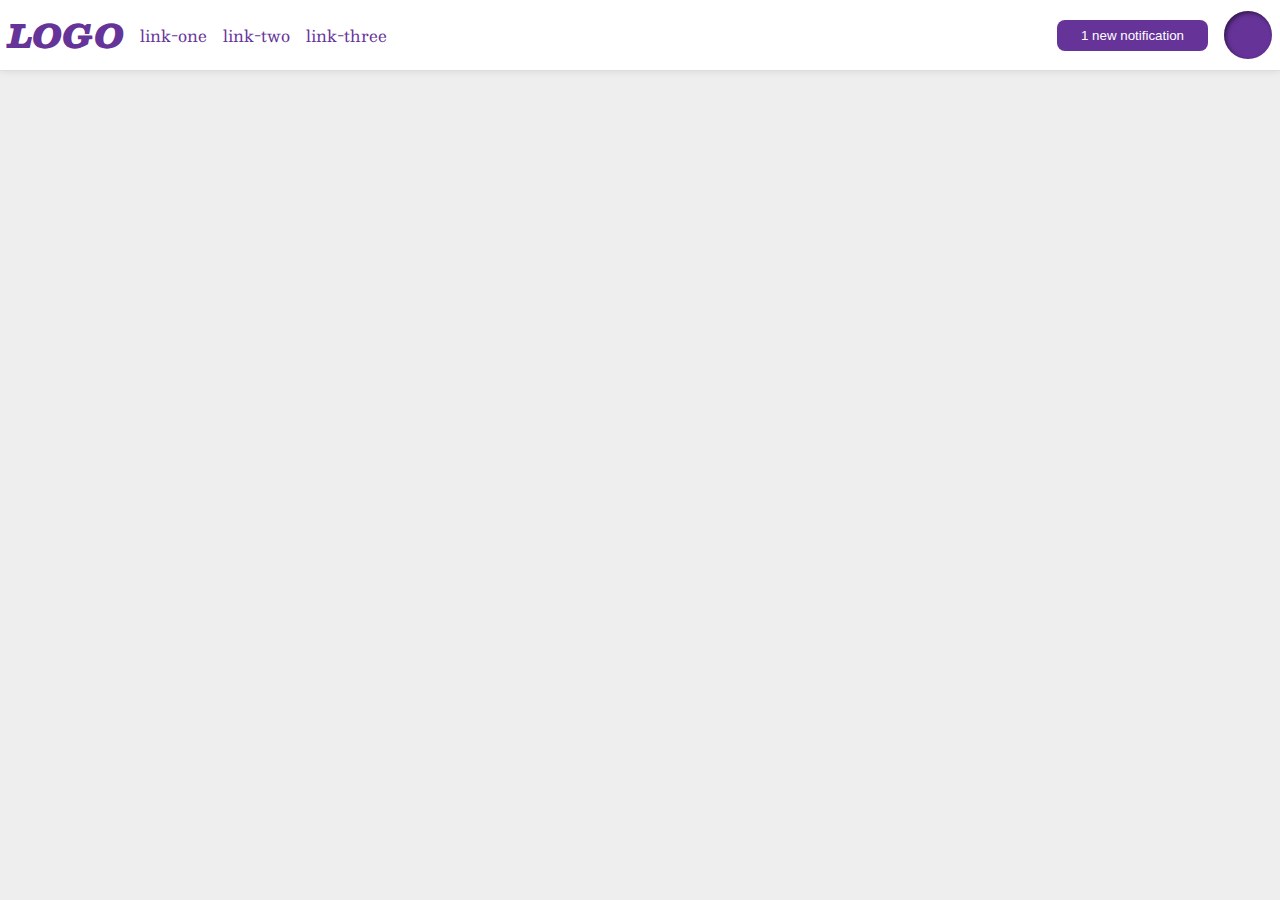
<file: flex/03-flex-header-2/index.html>
<!DOCTYPE html>
<html lang="en">
  <head>
    <meta charset="UTF-8">
    <meta http-equiv="X-UA-Compatible" content="IE=edge">
    <meta name="viewport" content="width=device-width, initial-scale=1.0">
    <title>Flex Header 2</title>
    <link rel="stylesheet" href="style.css">
  </head>
  <body>
    <div class="header">
      <div class="left">
        <div class="logo">
          LOGO
        </div>
        <ul class="links">
          <li><a href="google.com">link-one</a></li>
          <li><a href="google.com">link-two</a></li>
          <li><a href="google.com">link-three</a></li>
        </ul>
      </div>
      <div class="right">
        <button class="notifications">
          1 new notification
        </button>
        <div class="profile-image"></div>
      </div>
    </div>
  </body>
</html>
</file>
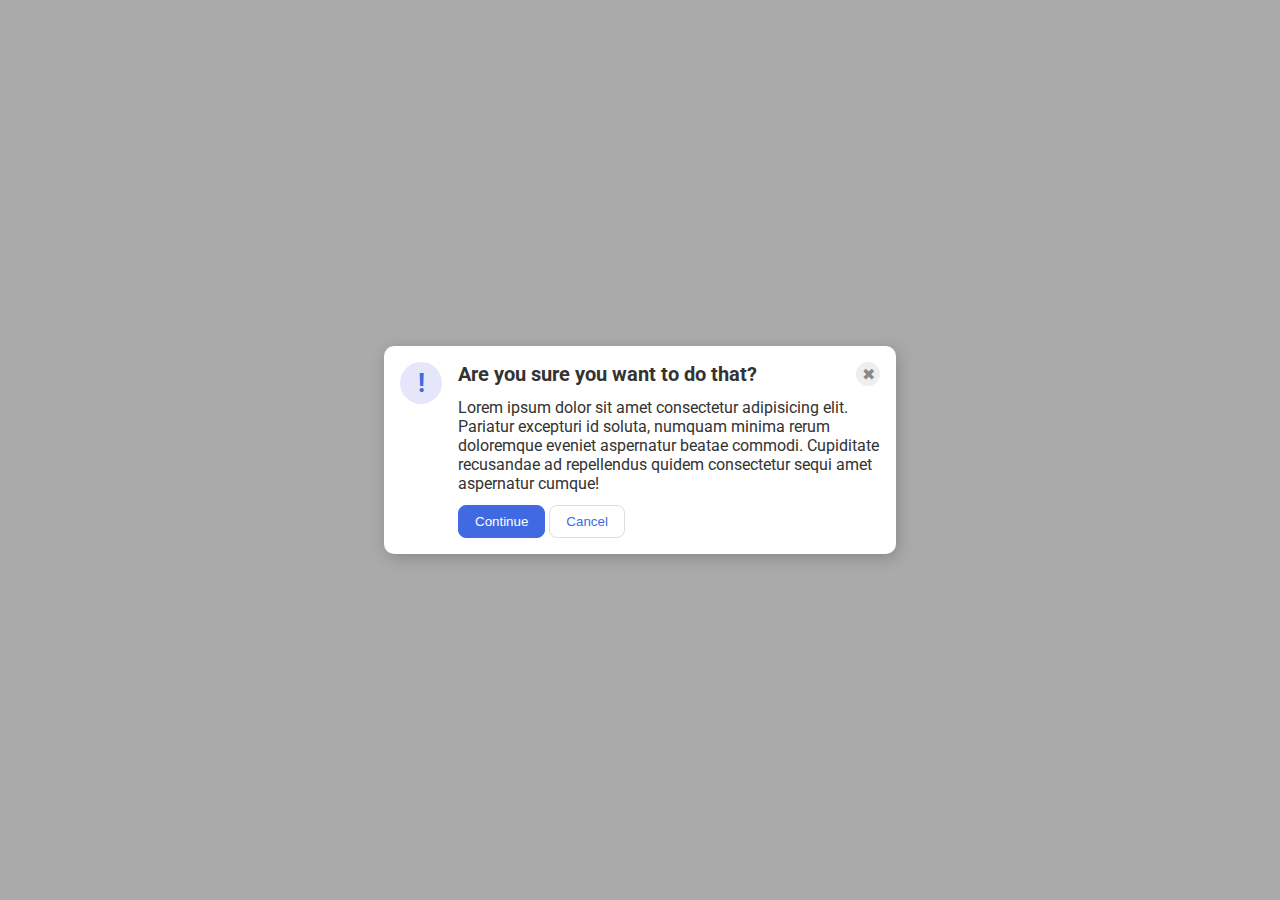
<file: flex/05-flex-modal/index.html>
<!DOCTYPE html>
<html lang="en">
  <head>
    <meta charset="UTF-8">
    <meta http-equiv="X-UA-Compatible" content="IE=edge">
    <meta name="viewport" content="width=device-width, initial-scale=1.0">
    <link rel="stylesheet" href="style.css">
    <title>Modal</title>
  </head>
  <body>
    <div class="modal">
      <div class="icon">!</div>
      <div class="content">
        <div class="top">
          <div class="header">Are you sure you want to do that?</div>
          <div class="close-button">✖</div>
        </div>
        <div class="text">Lorem ipsum dolor sit amet consectetur adipisicing elit. Pariatur excepturi id soluta, numquam minima rerum doloremque eveniet aspernatur beatae commodi. Cupiditate recusandae ad repellendus quidem consectetur sequi amet aspernatur cumque!</div>
        <div class="buttons">
          <button class="continue">Continue</button>
          <button class="cancel">Cancel</button>
        </div>
      </div>
    </div>
  </body>
</html>
</file>
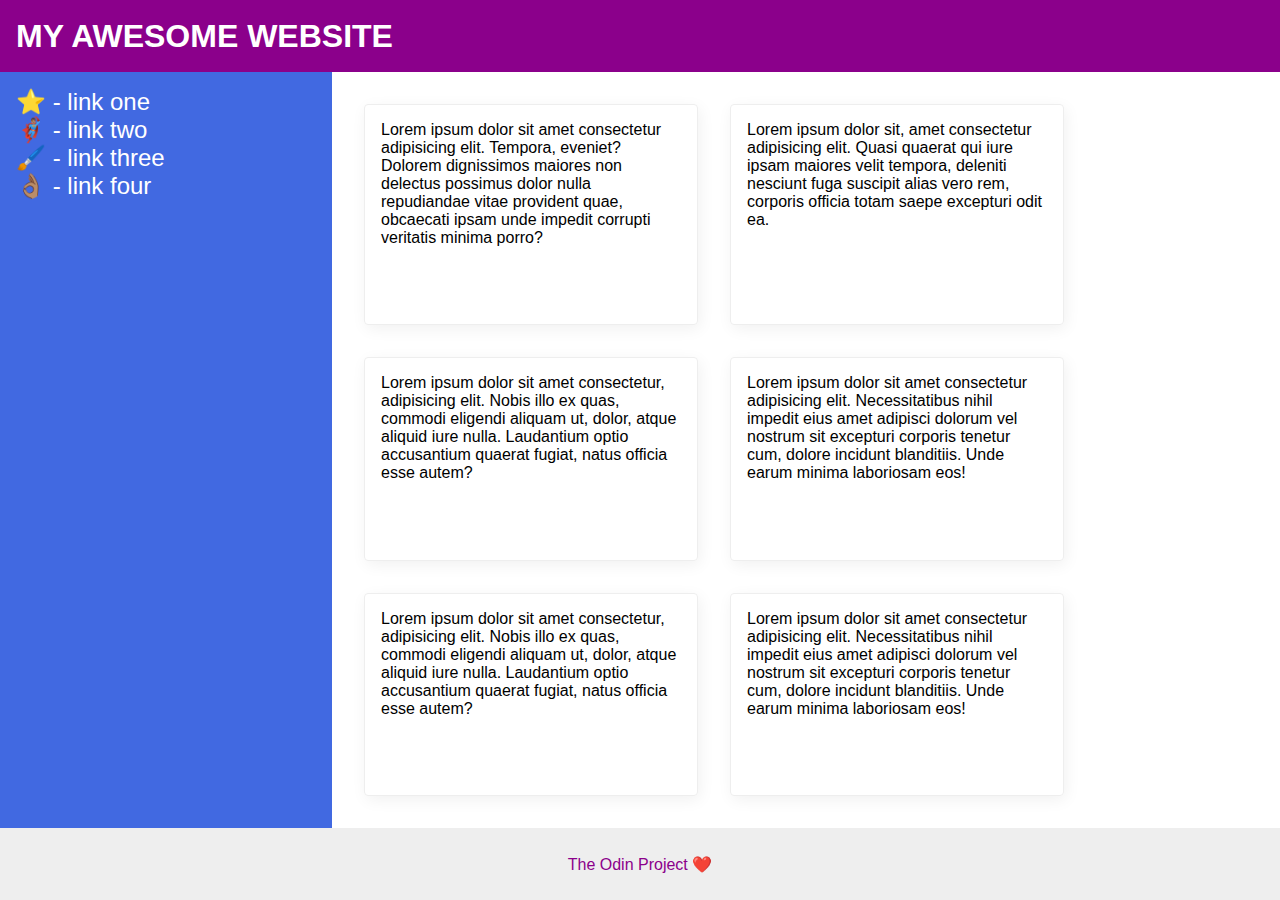
<file: flex/07-flex-layout-2/index.html>
<!DOCTYPE html>
<html lang="en">
  <head>
    <meta charset="UTF-8">
    <meta http-equiv="X-UA-Compatible" content="IE=edge">
    <meta name="viewport" content="width=device-width, initial-scale=1.0">
    <title>The Holy Grail</title>
    <link rel="stylesheet" href="style.css">
  </head>
  <body>
    <div class="header">
      MY AWESOME WEBSITE
    </div>
    
    <div class="content">
      <div class="sidebar">
        <ul>
          <li><a href="#">⭐ - link one</a></li>
          <li><a href="#">🦸🏽‍♂️ - link two</a></li>
          <li><a href="#">🖌️ - link three</a></li>
          <li><a href="#">👌🏽 - link four</a></li>
        </ul>
      </div>

      <div class="cards">
        <div class="card">Lorem ipsum dolor sit amet consectetur adipisicing elit. Tempora, eveniet? Dolorem dignissimos maiores non delectus possimus dolor nulla repudiandae vitae provident quae, obcaecati ipsam unde impedit corrupti veritatis minima porro?</div>
        <div class="card">Lorem ipsum dolor sit, amet consectetur adipisicing elit. Quasi quaerat qui iure ipsam maiores velit tempora, deleniti nesciunt fuga suscipit alias vero rem, corporis officia totam saepe excepturi odit ea.</div>
        <div class="card">Lorem ipsum dolor sit amet consectetur, adipisicing elit. Nobis illo ex quas, commodi eligendi aliquam ut, dolor, atque aliquid iure nulla. Laudantium optio accusantium quaerat fugiat, natus officia esse autem?</div>
        <div class="card">Lorem ipsum dolor sit amet consectetur adipisicing elit. Necessitatibus nihil impedit eius amet adipisci dolorum vel nostrum sit excepturi corporis tenetur cum, dolore incidunt blanditiis. Unde earum minima laboriosam eos!</div>
        <div class="card">Lorem ipsum dolor sit amet consectetur, adipisicing elit. Nobis illo ex quas, commodi eligendi aliquam ut, dolor, atque aliquid iure nulla. Laudantium optio accusantium quaerat fugiat, natus officia esse autem?</div>
        <div class="card">Lorem ipsum dolor sit amet consectetur adipisicing elit. Necessitatibus nihil impedit eius amet adipisci dolorum vel nostrum sit excepturi corporis tenetur cum, dolore incidunt blanditiis. Unde earum minima laboriosam eos!</div>
      </div>
    </div>
    
    
    <div class="footer">
      The Odin Project ❤️
    </div>
  </body>
</html>
</file>
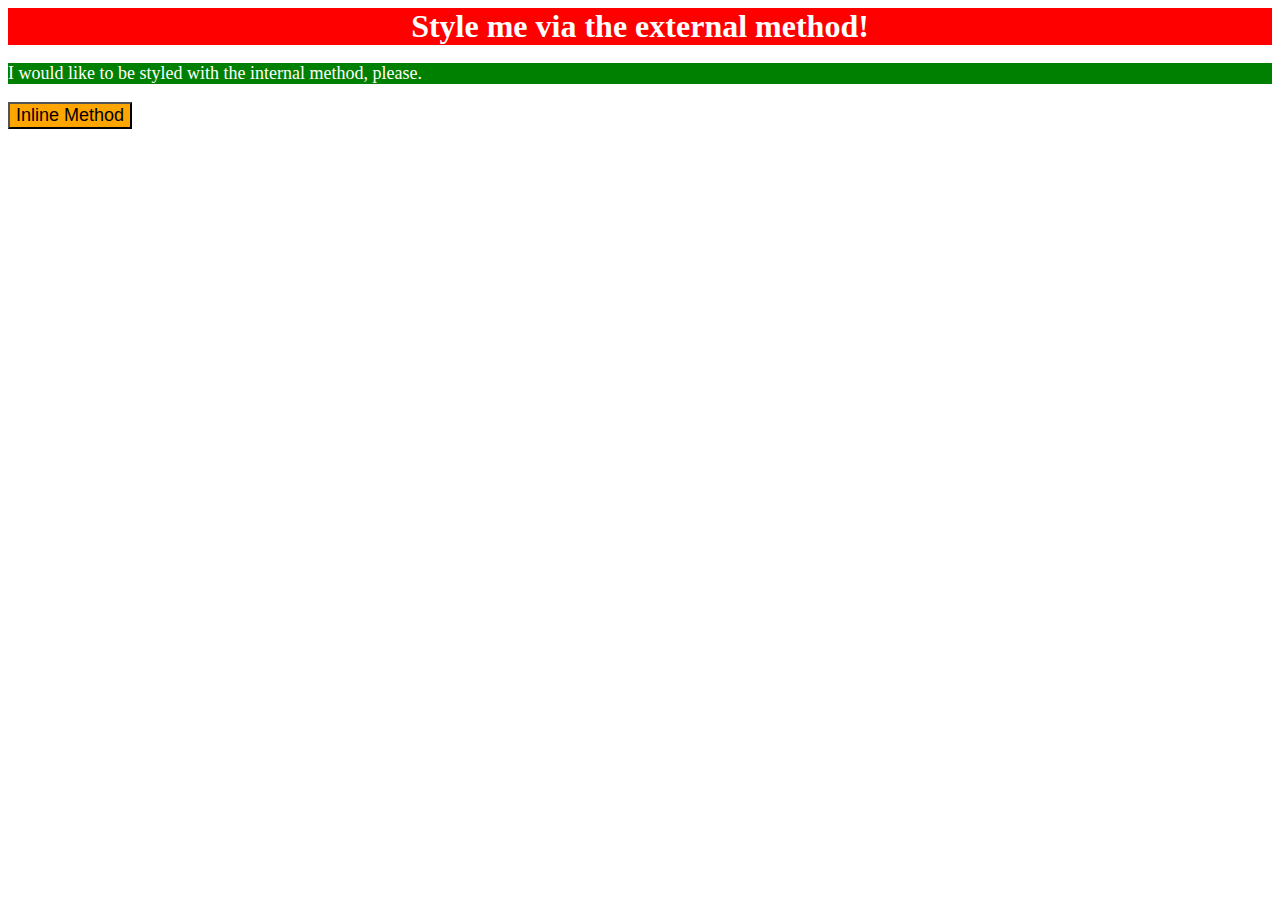
<file: foundations/01-css-methods/index.html>
<!DOCTYPE html>
<html lang="en">
  <head>
    <meta charset="UTF-8">
    <meta http-equiv="X-UA-Compatible" content="IE=edge">
    <meta name="viewport" content="width=device-width, initial-scale=1.0">
    <title>Methods for Adding CSS</title>
    <link rel="stylesheet" href="style.css">
    <style>
      p {
        background-color: green;
        color: white;
        font-size: 18px;
      }
    </style>
  </head>
  <body>
    <div>Style me via the external method!</div>
    <p>I would like to be styled with the internal method, please.</p>
    <button style="background-color: orange; font-size: 18px;">Inline Method</button>
  </body>
</html>
</file>
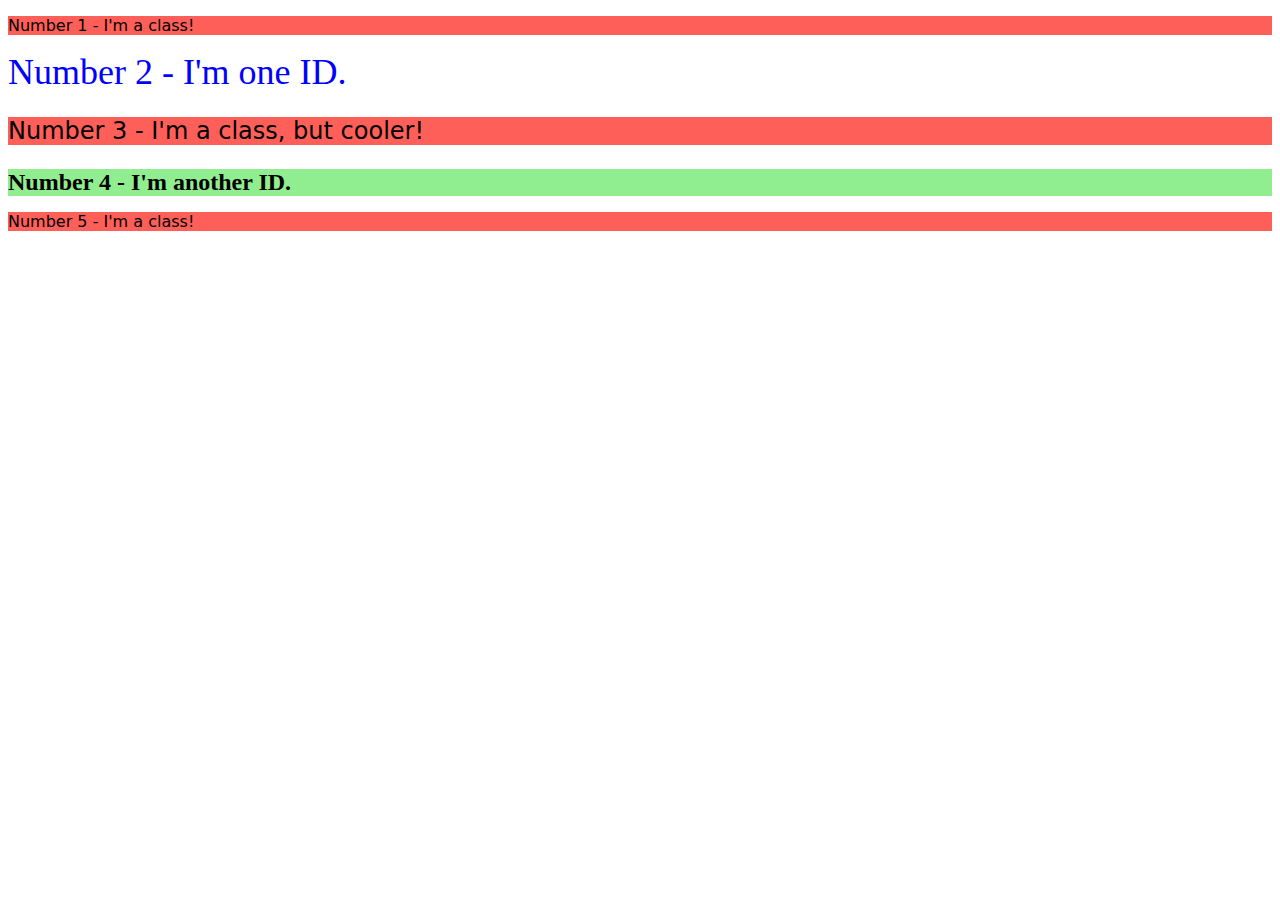
<file: foundations/02-class-id-selectors/index.html>
<!DOCTYPE html>
<html lang="en">
  <head>
    <meta charset="UTF-8">
    <meta http-equiv="X-UA-Compatible" content="IE=edge">
    <meta name="viewport" content="width=device-width, initial-scale=1.0">
    <title>Class and ID Selectors</title>
    <link rel="stylesheet" href="style.css">
  </head>
  <body>
    <p class="odd">Number 1 - I'm a class!</p>
    <div class="bigblue">Number 2 - I'm one ID.</div>
    <p class="odd twentyfourpx">Number 3 - I'm a class, but cooler!</p>
    <div class="twentyfourpx boldlgbg">Number 4 - I'm another ID.</div>
    <p class="odd">Number 5 - I'm a class!</p>
  </body>
</html>
</file>
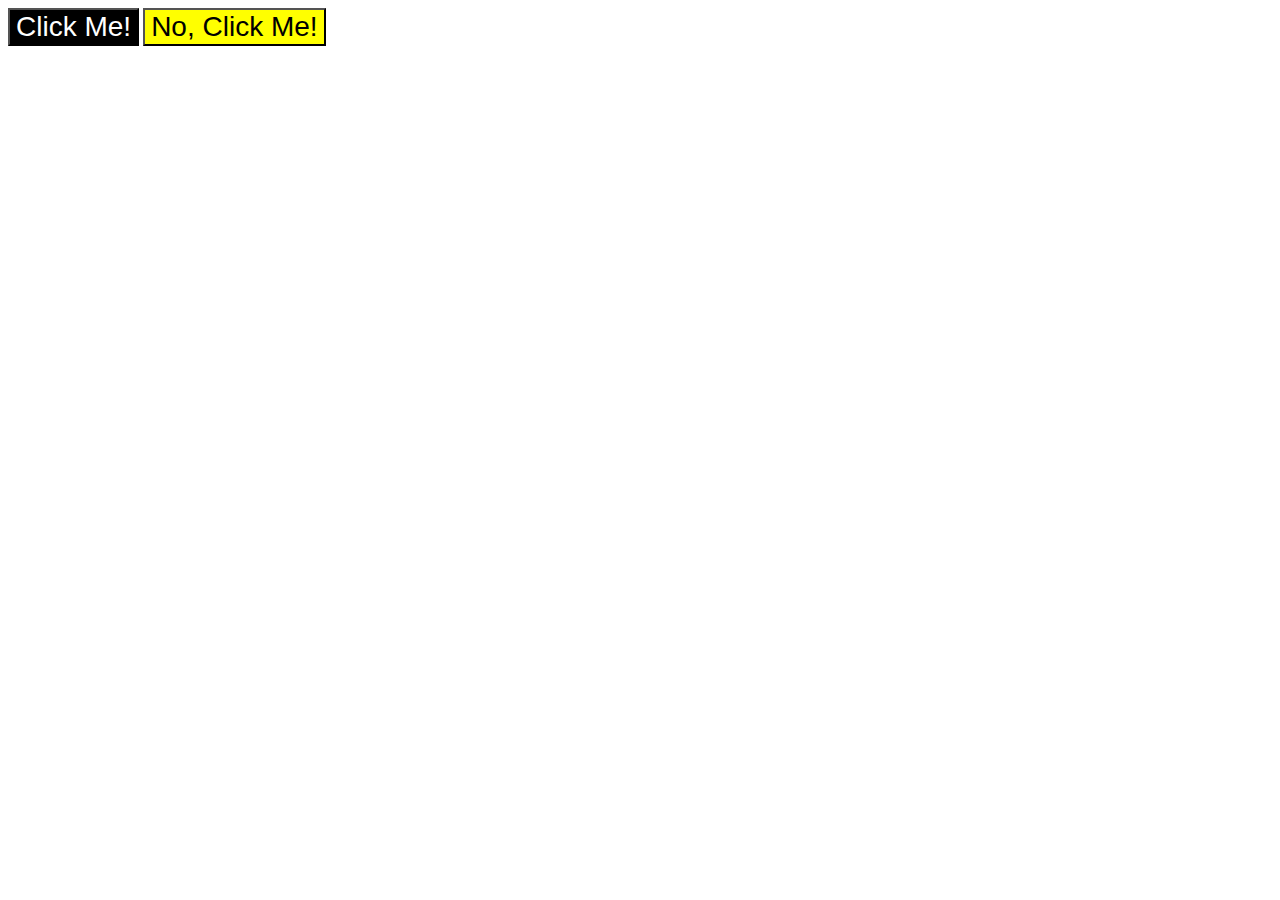
<file: foundations/03-grouping-selectors/index.html>
<!DOCTYPE html>
<html lang="en">
  <head>
    <meta charset="UTF-8">
    <meta http-equiv="X-UA-Compatible" content="IE=edge">
    <meta name="viewport" content="width=device-width, initial-scale=1.0">
    <title>Grouping Selectors</title>
    <link rel="stylesheet" href="style.css">
  </head>
  <body>
    <button class="blkbtn">Click Me!</button>
    <button class="yelbtn">No, Click Me!</button>
  </body>
</html>
</file>
<file: flex/03-flex-header-2/style.css>
/* this is some magical font-importing.  
you'll learn about it later. */
@import url('https://fonts.googleapis.com/css2?family=Besley:ital,wght@0,400;1,900&display=swap');

body {
  margin: 0;
  background: #eee;
  font-family: Besley, serif;
}

.header {
  background: white;
  border-bottom: 1px solid #ddd;
  box-shadow: 0 0 8px rgba(0,0,0,.1);
  padding: 8px;
  display: flex;
  justify-content: space-between;
}

.profile-image {
  background: rebeccapurple;
  box-shadow: inset 2px 2px 4px rgba(0,0,0,.5);
  border-radius: 50%;
  width: 48px;
  height: 48px;
}

.logo {
  color: rebeccapurple;
  font-size: 32px;
  font-weight: 900;
  font-style: italic;
}

button {
  border: none;
  border-radius: 8px;
  background: rebeccapurple;
  color: white;
  padding: 8px 24px;
}

a {
  /* this removes the line under our links */
  text-decoration: none;
  color: rebeccapurple;
}

ul {
  list-style-type: none;
  padding: 0;
  margin: 0;
  display: flex;
  gap: 16px;
  align-items: center;
}

.left {
  display: flex;
  gap: 16px;
}

.right {
  display: flex;
  align-items: center;
  gap: 16px;
}
</file>
<file: flex/05-flex-modal/style.css>
@import url('https://fonts.googleapis.com/css2?family=Roboto:wght@400;700&display=swap');

html, body {
  height: 100%;
}

body {
  font-family: Roboto, sans-serif;
  margin: 0;
  background: #aaa;
  color: #333;
  /* I'll give you this one for free lol */
  display: flex;
  align-items: center;
  justify-content: center;
}

.modal {
  background: white;
  width: 480px;
  border-radius: 10px;
  box-shadow: 2px 4px 16px rgba(0,0,0,.2);
  display: flex;
  padding: 16px;
  gap: 16px;
}

.content {
  display: flex;
  flex-direction: column;
  gap: 12px;
}

.icon {
  color: royalblue;
  font-size: 26px;
  font-weight: 700;
  background: lavender;
  width: 42px;
  height: 42px;
  border-radius: 50%;
  display: flex;
  align-items: center;
  justify-content: center;
  flex-shrink: 0;
}

.top {
  display: flex;
  justify-content: space-between;
  align-items: center;
}

.header {
  font-weight: bold;
  font-size: 20px;
}

.close-button {
  background: #eee;
  border-radius: 50%;
  color: #888;
  font-weight: 400;
  font-size: 16px;
  height: 24px;
  width: 24px;
  display: flex;
  align-items: center;
  justify-content: center;
}

button {
  padding: 8px 16px;
  border-radius: 8px;
}

button.continue {
  background: royalblue;
  border: 1px solid royalblue;
  color: white;
}

button.cancel {
  background: white;
  border: 1px solid #ddd;
  color: royalblue;
}
</file>
<file: flex/07-flex-layout-2/style.css>
body {
  font-family: -apple-system, BlinkMacSystemFont, 'Segoe UI', Roboto, Oxygen, Ubuntu, Cantarell, 'Open Sans', 'Helvetica Neue', sans-serif;
  margin: 0;
  min-height: 100vh;
  display: flex;
  flex-direction: column;
}

.header {
  height: 72px;
  background: darkmagenta;
  color: white;
  font-size: 32px;
  font-weight: 900;
  display: flex;
  align-items: center;
  padding-left: 16px;
}

.content {
  display: flex;
  flex: 1;
}

.footer {
  height: 72px;
  background: #eee;
  color: darkmagenta;
  display: flex;
  justify-content: center;
  align-items: center;
}

.sidebar {
  width: 300px;
  background: royalblue;
  padding: 16px;
  flex-shrink: 0;
}

.cards {
  padding: 32px;
  display: flex;
  gap: 32px;
  flex-wrap: wrap;
}

.card {
  border: 1px solid #eee;
  box-shadow: 2px 4px 16px rgba(0,0,0,.06);
  border-radius: 4px;
  display: flex;
  justify-content: space-between;
  padding: 16px;
  width: 300px;
}

a {
  text-decoration: none;
  color: #fff;
  font-size: 24px;
}

ul {
  list-style: none;
  padding: 0;
  margin: 0;
}
</file>
<file: foundations/01-css-methods/style.css>
div {
    background-color: red;
    color: white;
    font-size: 32px;
    text-align: center;
    font-weight: 700;
}
</file>
<file: foundations/02-class-id-selectors/style.css>
.odd {
    background-color: #ff5f59;
    font-family: Verdana, 'DejaVu Sans', sans-serif;
}

.bigblue {
    color: blue;
    font-size: 36px;
}

.twentyfourpx {
    font-size: 24px;
}

.boldlgbg {
    background-color: lightgreen;
    font-weight: bold;
}
</file>
<file: foundations/03-grouping-selectors/style.css>
.blkbtn {
    background-color: #000;
    color: #fff;
}

.yelbtn {
    background-color: yellow;
}

.blkbtn, .yelbtn {
    font-size: 28px;
    font-family: Helvetica, 'Times New Roman', sans-serif;
}
</file>
